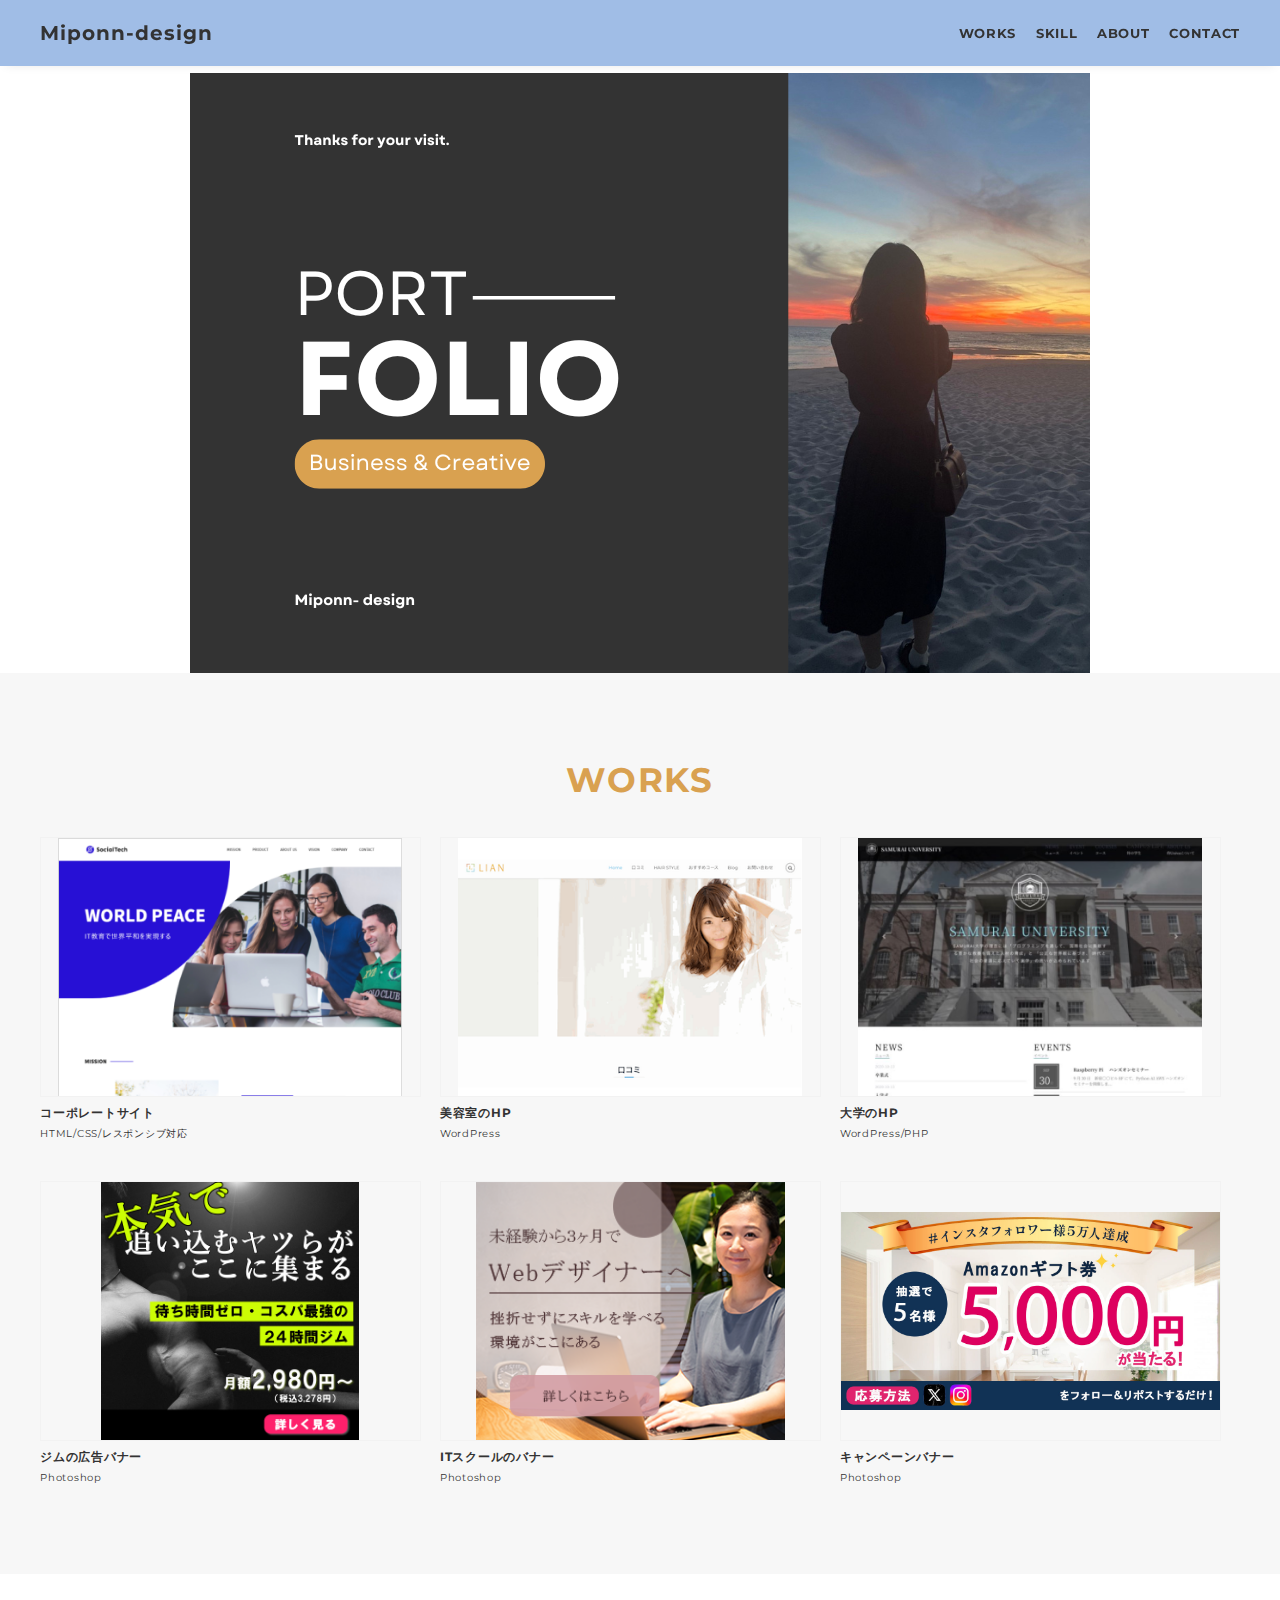
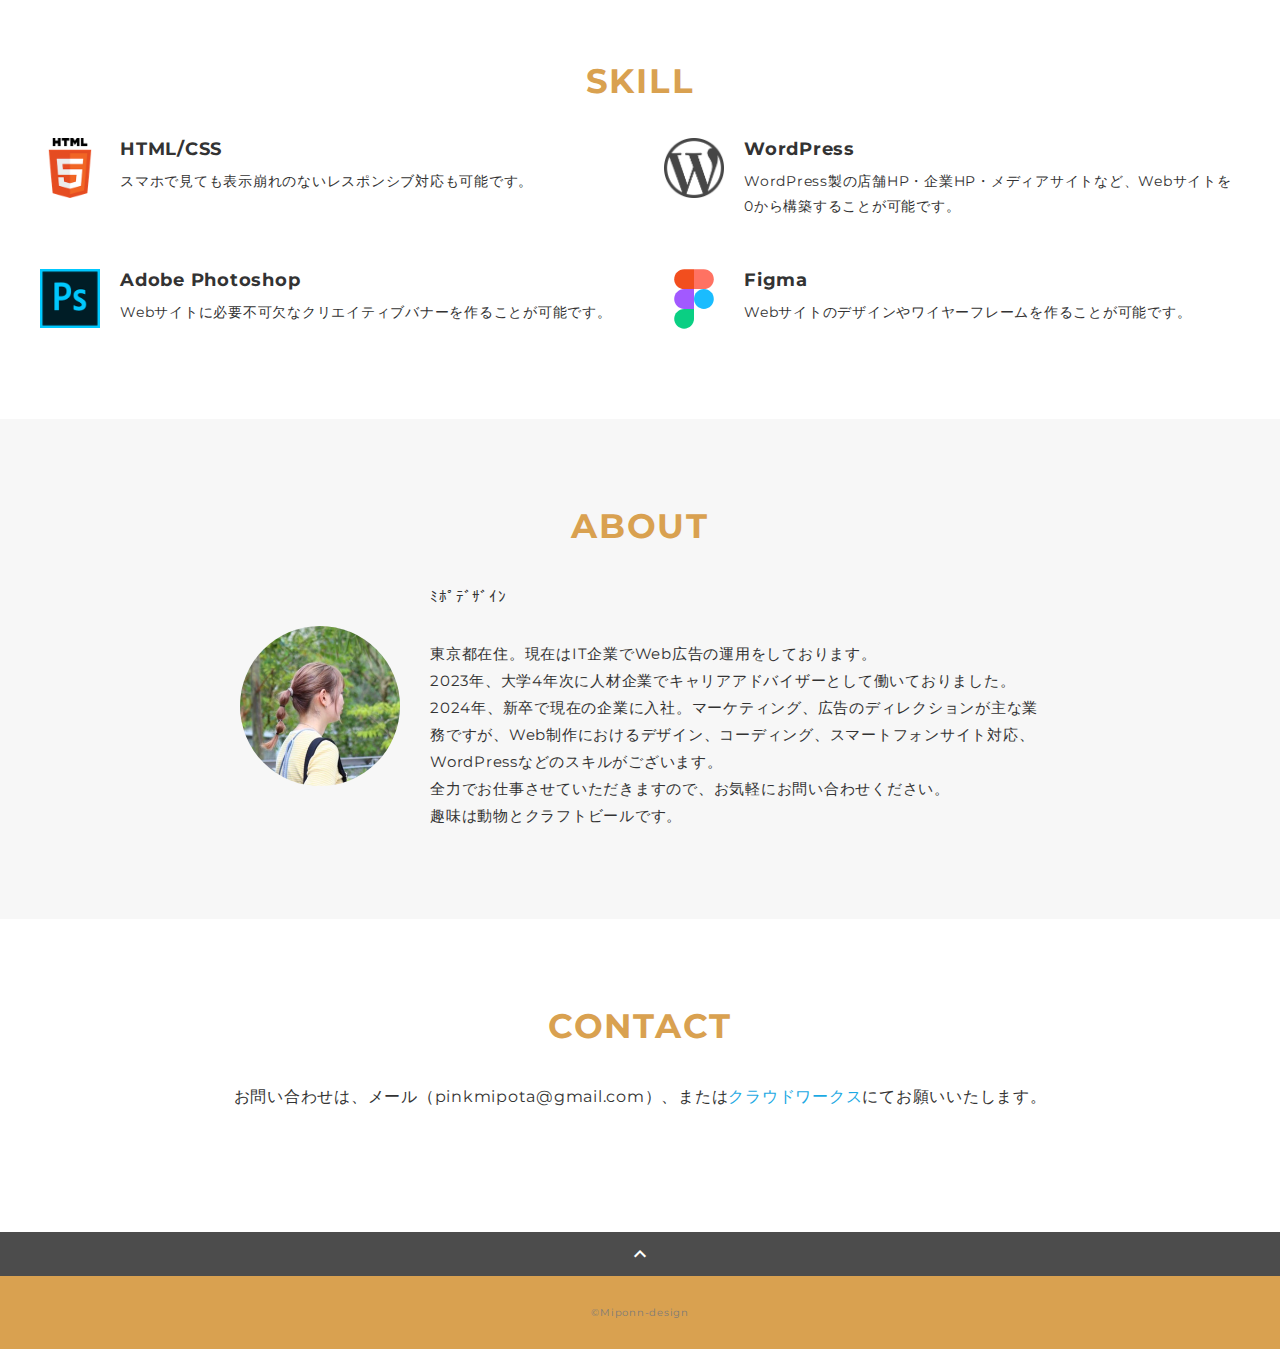
<file: index.html>
<!DOCTYPE html>
<html>
  <head>
    <meta charset="utf-8" />
    <meta
      name="viewport"
      content="width=device-width, initial-scale=1.0, maximum-scale=1.0, minimum-scale=1.0"
    />
    <title>Miponn-design Portfolio</title>
    <link rel="preconnect" href="https://fonts.gstatic.com" />
    <link
      href="https://fonts.googleapis.com/css2?family=Montserrat:wght@400;700&display=swap"
      rel="stylesheet"
    />
    <link
      href="https://fonts.googleapis.com/css?family=Material+Icons+Outlined"
      rel="stylesheet"
    />
    <link href="css/ress.css" media="all" rel="stylesheet" type="text/css" />
    <link href="css/style.css" media="all" rel="stylesheet" type="text/css" />
  </head>

  <body>
    <div class="wrapper">
      <!-- header -->
      <header class="header">
        <div class="container">
          <h1 class="header-logo">
            <a href="#">Miponn-design</a>
          </h1>
          <nav class="gnav">
            <ul class="gnav-list">
              <li class="gnav-item"><a href="#works">WORKS</a></li>
              <li class="gnav-item"><a href="#skill">SKILL</a></li>
              <li class="gnav-item"><a href="#about">ABOUT</a></li>
              <li class="gnav-item"><a href="#contact">CONTACT</a></li>
            </ul>
          </nav>
        </div>
      </header>
      <!-- /header -->

      <main class="content">
        <!-- mv -->
        <div class="mv">
          <div class="mv-container">
            <img src="img/portfolio-main.png" alt="メインビジュアル" />
          </div>
        </div>
        <!-- /mv -->

        <!-- works -->
        <section class="works section" id="works">
          <div class="container">
            <h2 class="title">WORKS</h2>
            <div class="works-list">
              <a class="works-item" href="works-1.html">
                <div class="works-img">
                  <img src="img/works/html1.png" alt="html1" />
                </div>
                <p class="works-name">コーポレートサイト</p>
                <p class="works-info">HTML/CSS/レスポンシブ対応</p>
              </a>
              <a class="works-item" href="works-3.html">
                <div class="works-img"><img src="img/works/wordpress1.png" alt="WordPress" /></div>
                <p class="works-name">美容室のHP</p>
                <p class="works-info">WordPress</p>
              </a>
              <a class="works-item" href="works-3.html">
                <div class="works-img">
                  <img src="img/works/wordpress2.png" alt="WordPress2" />
                </div>
                <p class="works-name">大学のHP</p>
                <p class="works-info">WordPress/PHP</p>
              </a>
              <a class="works-item" href="works-4.html">
                <div class="works-img">
                  <img src="img/works-detail/works4.jpg" alt="Photoshop" />
                </div>
                <p class="works-name">ジムの広告バナー</p>
                <p class="works-info">Photoshop</p>
              </a>
              <a class="works-item" href="works-5.html">
                <div class="works-img">
                  <img src="img/samuraibanner.png" alt="Photoshop" />
                </div>
                <p class="works-name">ITスクールのバナー</p>
                <p class="works-info">Photoshop</p>
              </a>
              <a class="works-item" href="works-6.html">
                <div class="works-img">
                  <img src="img/works-detail/インスタフォロワー達成記念キャンペーン のコピー 2.jpg" alt="インスタフォロワー記念キャンペーンバナー" />
                </div>
                <p class="works-name">キャンペーンバナー</p>
                <p class="works-info">Photoshop</p>
              </a>
            </div>
          </div>
        </section>
        <!-- /works -->

        <!-- skill -->
        <section class="skill section" id="skill">
          <div class="container">
            <h2 class="title">SKILL</h2>
            <div class="skill-list">
              <div class="skill-item">
                <p class="skill-img">
                  <img src="img/skills/html.png" alt="html" />
                </p>
                <div class="skill-body">
                  <h3 class="skill-name">HTML/CSS</h3>
                  <p class="skill-text">
                    スマホで見ても表示崩れのないレスポンシブ対応も可能です。
                  </p>
                </div>
              </div>
              <div class="skill-item">
                <p class="skill-img">
                  <img src="img/skills/wordpress.png" alt="wordpress" />
                </p>
                <div class="skill-body">
                  <h3 class="skill-name">WordPress</h3>
                  <p class="skill-text">
                    WordPress製の店舗HP・企業HP・メディアサイトなど、Webサイトを0から構築することが可能です。
                  </p>
                </div>
              </div>
              <div class="skill-item">
                <p class="skill-img">
                  <img src="img/skills/photoshop.png" alt="photoshop" />
                </p>
                <div class="skill-body">
                  <h3 class="skill-name">Adobe Photoshop</h3>
                  <p class="skill-text">
                    Webサイトに必要不可欠なクリエイティブバナーを作ることが可能です。
                  </p>
                </div>
              </div>
              <div class="skill-item">
                <p class="skill-img figma-img">
                  <img src="img/Figma-Icon.svg" alt="figma" />
                </p>
                <div class="skill-body">
                  <h3 class="skill-name">Figma</h3>
                  <p class="skill-text">
                    Webサイトのデザインやワイヤーフレームを作ることが可能です。
                  </p>
                </div>
              </div>
            </div>
          </div>
        </section>
        <!-- /skill -->

        <!-- about -->
        <section class="about section" id="about">
          <div class="container">
            <h2 class="title">ABOUT</h2>
            <div class="profile">
              <p class="profile-img">
                <img src="img/aboutme.jpg" alt="about" />
              </p>
              <div class="profile-body">
                <p>ﾐﾎﾟﾃﾞｻﾞｲﾝ</p>
                <p>
                  東京都在住。現在はIT企業でWeb広告の運用をしております。
                  <br />2023年、大学4年次に人材企業でキャリアアドバイザーとして働いておりました。
                  <br />2024年、新卒で現在の企業に入社。マーケティング、広告のディレクションが主な業務ですが、Web制作におけるデザイン、コーディング、スマートフォンサイト対応、WordPressなどのスキルがございます。
                  <br />全力でお仕事させていただきますので、お気軽にお問い合わせください。
                  <br />趣味は動物とクラフトビールです。
                </p>
              </div>
            </div>
          </div>
        </section>
        <!-- /about -->

        <!-- contact -->
        <section class="contact section" id="contact">
          <div class="container">
            <h2 class="title">CONTACT</h2>
            <p class="lead">
              お問い合わせは、<br
                class="sp-only"
              />メール（pinkmipota@gmail.com）、または<a href="https://crowdworks.jp/public/employees/5358830">クラウドワークス</a>にてお願いいたします。
            </p>
            <!-- <div class="contact-list">
              <a href="http://instagram.com/" target="_blank">
                <img src="img/icon_instagram.gif" alt="Instagram" />
              </a>
              <a
                href="https://www.facebook.com/profile.php?id=100082444556798&locale=ja_JP"
                target="_blank"
              >
                <img src="img/icon_facebook.gif" alt="Facebook" />
              </a>
            </div> -->
          </div>
        </section>
        <!-- /contact -->
        <div class="page-top" id="js-page-top">
          <span class="material-icons-outlined">expand_less</span>
        </div>
      </main>

      <!-- footer -->
      <footer class="footer">
        <div class="copyright">&copy;Miponn-design</div>
      </footer>
      <!-- /footer -->
    </div>
    <script src="https://ajax.googleapis.com/ajax/libs/jquery/3.6.0/jquery.min.js"></script>
    <script type="text/javascript" src="js/script.js"></script>
  </body>
</html>
</file>
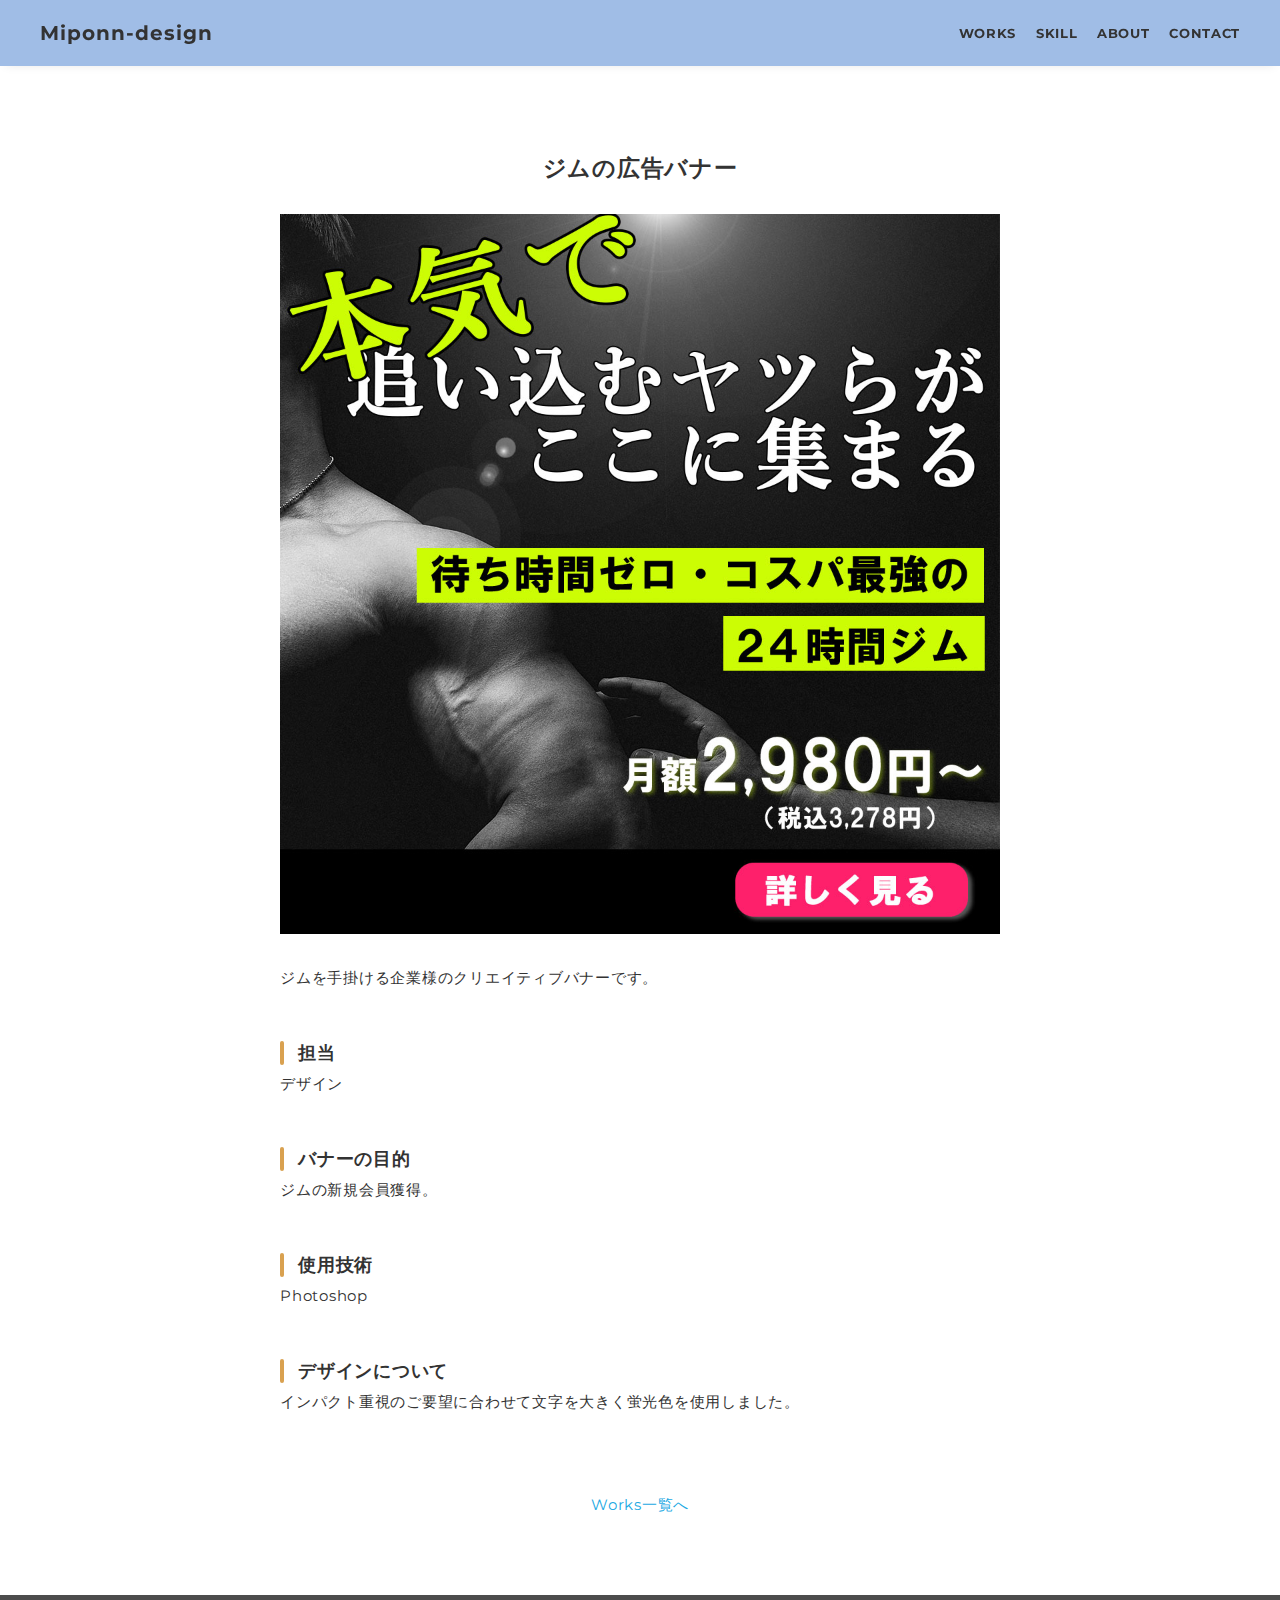
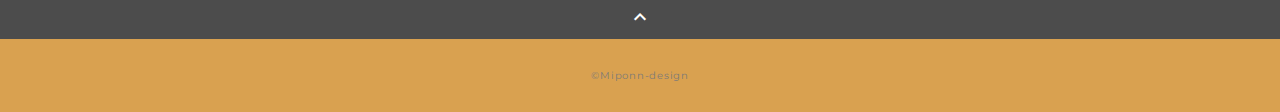
<file: works-4.html>
<!DOCTYPE html>
<html>
<head>
  <meta charset="utf-8">
  <meta name="viewport" content="width=device-width, initial-scale=1.0, maximum-scale=1.0, minimum-scale=1.0">
  <title>Miponn-design Portfolio</title>
  <link rel="preconnect" href="https://fonts.gstatic.com">
  <link href="https://fonts.googleapis.com/css2?family=Montserrat:wght@400;700&display=swap" rel="stylesheet">
  <link href="https://fonts.googleapis.com/css?family=Material+Icons+Outlined" rel="stylesheet">
  <link href="css/ress.css" media="all" rel="stylesheet" type="text/css" />
  <link href="css/style.css" media="all" rel="stylesheet" type="text/css" />
</head>

<body>
  <div class="wrapper">

    <!-- header -->
    <header class="header ">
      <div class="container">
        <h1 class="header-logo">
          <a href="index.html">Miponn-design</a>
        </h1>
        <nav class="gnav">
          <ul class="gnav-list">
            <li class="gnav-item"><a href="index.html#works">WORKS</a></li>
            <li class="gnav-item"><a href="index.html#skill">SKILL</a></li>
            <li class="gnav-item"><a href="index.html#about">ABOUT</a></li>
            <li class="gnav-item"><a href="index.html#contact">CONTACT</a></li>
          </ul>
        </nav>
      </div>
    </header>
    <!-- /header -->

    <main class="content">

      <article class="article">
        <div class="article-container">
          <h2 class="article-title">ジムの広告バナー</h2>
          <div class="article-body">
            <p style="text-align: center;">
              <img src="img/works-detail/works4.jpg" alt="ジムの広告バナー">
            </p>
            <p>
              ジムを手掛ける企業様のクリエイティブバナーです。
            </p>
            
            <h3>担当</h3>
            <p>デザイン</p>
            <h3>バナーの目的</h3>
            <p>ジムの新規会員獲得。</p>
            <h3>使用技術</h3>
            <p>Photoshop</p>
            <h3>デザインについて</h3>
            <p>
              インパクト重視のご要望に合わせて文字を大きく蛍光色を使用しました。
            </p>
          </div>
          <div class="home-link">
            <a href="index.html#works">Works一覧へ</a>
          </div>
        </div>
      </article>

      <div class="page-top" id="js-page-top">
        <span class="material-icons-outlined">expand_less</span>
      </div>
    </main>

    <!-- footer -->
    <footer class="footer">
      <div class="copyright">&copy;Miponn-design</div>
    </footer>
    <!-- /footer -->

  </div>
  <script src="https://ajax.googleapis.com/ajax/libs/jquery/3.6.0/jquery.min.js"></script>
  <script type='text/javascript' src="js/script.js"></script>
</body>
</html>
</file>
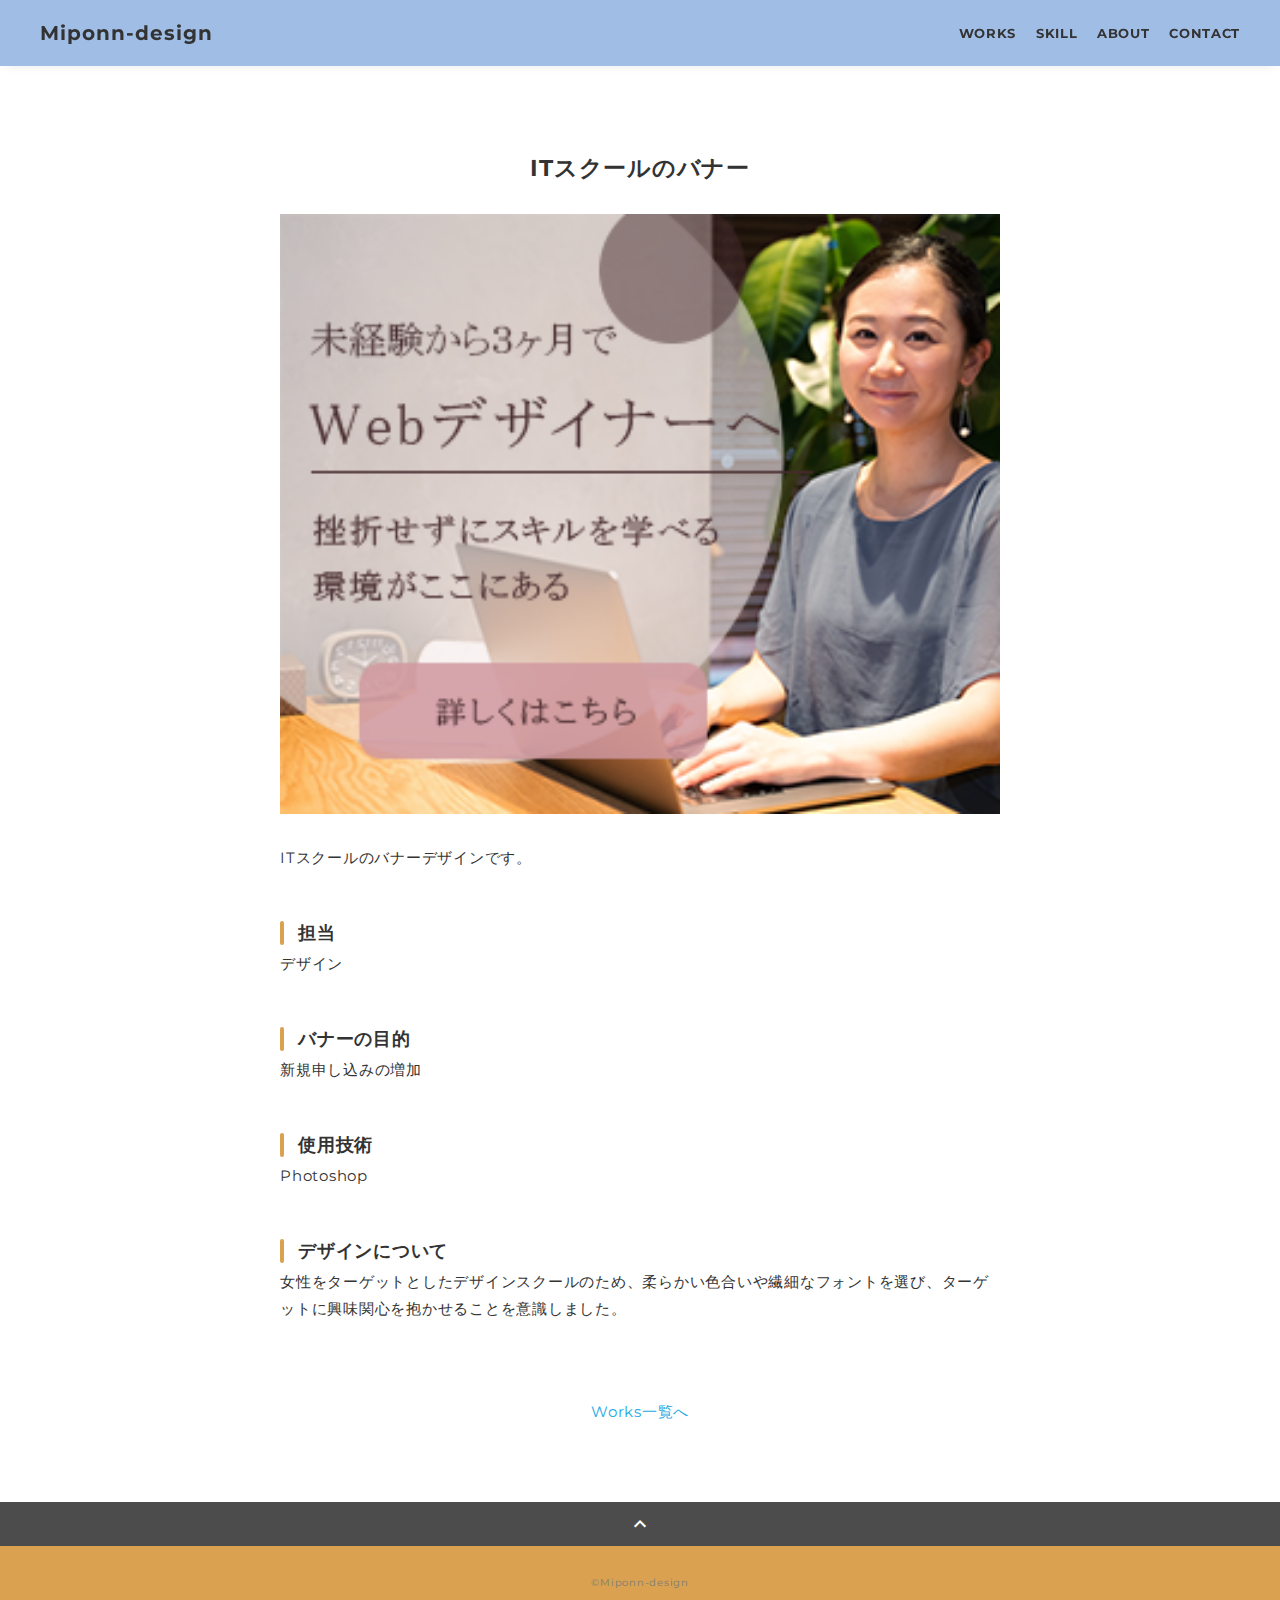
<file: works-5.html>
<!DOCTYPE html>
<html>
<head>
  <meta charset="utf-8">
  <meta name="viewport" content="width=device-width, initial-scale=1.0, maximum-scale=1.0, minimum-scale=1.0">
  <title>Miponn-design Portfolio</title>
  <link rel="preconnect" href="https://fonts.gstatic.com">
  <link href="https://fonts.googleapis.com/css2?family=Montserrat:wght@400;700&display=swap" rel="stylesheet">
  <link href="https://fonts.googleapis.com/css?family=Material+Icons+Outlined" rel="stylesheet">
  <link href="css/ress.css" media="all" rel="stylesheet" type="text/css" />
  <link href="css/style.css" media="all" rel="stylesheet" type="text/css" />
</head>

<body>
  <div class="wrapper">

    <!-- header -->
    <header class="header ">
      <div class="container">
        <h1 class="header-logo">
          <a href="index.html">Miponn-design</a>
        </h1>
        <nav class="gnav">
          <ul class="gnav-list">
            <li class="gnav-item"><a href="index.html#works">WORKS</a></li>
            <li class="gnav-item"><a href="index.html#skill">SKILL</a></li>
            <li class="gnav-item"><a href="index.html#about">ABOUT</a></li>
            <li class="gnav-item"><a href="index.html#contact">CONTACT</a></li>
          </ul>
        </nav>
      </div>
    </header>
    <!-- /header -->

    <main class="content">

      <article class="article">
        <div class="article-container">
          <h2 class="article-title">ITスクールのバナー</h2>
          <div class="article-body">
            <p>
              <img src="img/samuraibanner.png" alt="Photoshop">
            </p>
            <p>
              ITスクールのバナーデザインです。
            </p>
          
            <h3>担当</h3>
            <p>デザイン</p>
            <h3>バナーの目的</h3>
            <p>新規申し込みの増加</p>
            <h3>使用技術</h3>
            <p>Photoshop</p>
            <h3>デザインについて</h3>
            <p>
              女性をターゲットとしたデザインスクールのため、柔らかい色合いや繊細なフォントを選び、ターゲットに興味関心を抱かせることを意識しました。
            </p>
          </div>
          <div class="home-link">
            <a href="index.html#works">Works一覧へ</a>
          </div>
        </div>
      </article>

      <div class="page-top" id="js-page-top">
        <span class="material-icons-outlined">expand_less</span>
      </div>
    </main>

    <!-- footer -->
    <footer class="footer">
      <div class="copyright">&copy;Miponn-design</div>
    </footer>
    <!-- /footer -->

  </div>
  <script src="https://ajax.googleapis.com/ajax/libs/jquery/3.6.0/jquery.min.js"></script>
  <script type='text/javascript' src="js/script.js"></script>
</body>
</html>
</file>
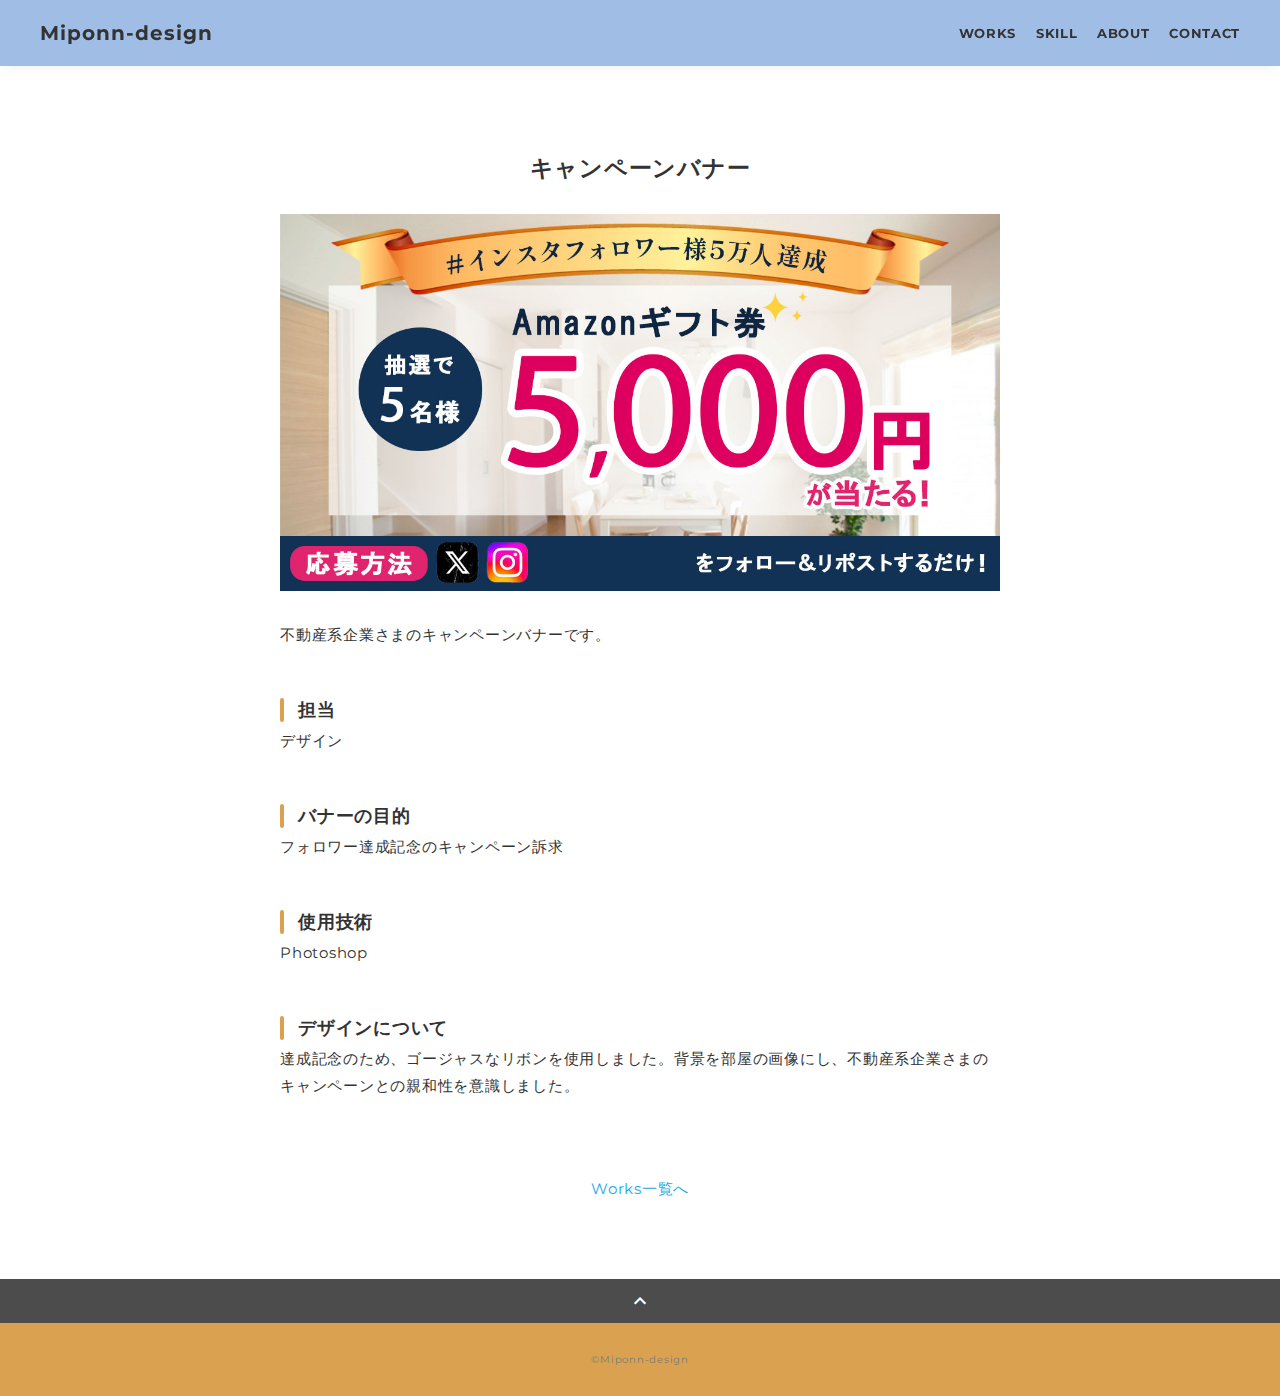
<file: works-6.html>
<!DOCTYPE html>
<html>
<head>
  <meta charset="utf-8">
  <meta name="viewport" content="width=device-width, initial-scale=1.0, maximum-scale=1.0, minimum-scale=1.0">
  <title>Miponn-design Portfolio</title>
  <link rel="preconnect" href="https://fonts.gstatic.com">
  <link href="https://fonts.googleapis.com/css2?family=Montserrat:wght@400;700&display=swap" rel="stylesheet">
  <link href="https://fonts.googleapis.com/css?family=Material+Icons+Outlined" rel="stylesheet">
  <link href="css/ress.css" media="all" rel="stylesheet" type="text/css" />
  <link href="css/style.css" media="all" rel="stylesheet" type="text/css" />
</head>

<body>
  <div class="wrapper">

    <!-- header -->
    <header class="header ">
      <div class="container">
        <h1 class="header-logo">
          <a href="index.html">Miponn-design</a>
        </h1>
        <nav class="gnav">
          <ul class="gnav-list">
            <li class="gnav-item"><a href="index.html#works">WORKS</a></li>
            <li class="gnav-item"><a href="index.html#skill">SKILL</a></li>
            <li class="gnav-item"><a href="index.html#about">ABOUT</a></li>
            <li class="gnav-item"><a href="index.html#contact">CONTACT</a></li>
          </ul>
        </nav>
      </div>
    </header>
    <!-- /header -->

    <main class="content">

      <article class="article">
        <div class="article-container">
          <h2 class="article-title">キャンペーンバナー</h2>
          <div class="article-body">
            <p>
              <img src="img/works-detail/インスタフォロワー達成記念キャンペーン のコピー 2.jpg" alt="キャンペーンバナー">
            </p>
            <p>
              不動産系企業さまのキャンペーンバナーです。
            </p>
            
            <h3>担当</h3>
            <p>デザイン</p>
            <h3>バナーの目的</h3>
            <p>フォロワー達成記念のキャンペーン訴求</p>
            <h3>使用技術</h3>
            <p>Photoshop</p>
            <h3>デザインについて</h3>
            <p>
              達成記念のため、ゴージャスなリボンを使用しました。背景を部屋の画像にし、不動産系企業さまのキャンペーンとの親和性を意識しました。
            </p>
           
          </div>
          <div class="home-link">
            <a href="index.html#works">Works一覧へ</a>
          </div>
        </div>
      </article>

      <div class="page-top" id="js-page-top">
        <span class="material-icons-outlined">expand_less</span>
      </div>
    </main>

    <!-- footer -->
    <footer class="footer">
      <div class="copyright">&copy;Miponn-design</div>
    </footer>
    <!-- /footer -->

  </div>
  <script src="https://ajax.googleapis.com/ajax/libs/jquery/3.6.0/jquery.min.js"></script>
  <script type='text/javascript' src="js/script.js"></script>
</body>
</html>
</file>
<file: css/ress.css>
/*!
 * ress.css • v3.0.1
 * MIT License
 * github.com/filipelinhares/ress
 */

/* # =================================================================
   # Global selectors
   # ================================================================= */

html {
  box-sizing: border-box;
  word-break: normal;
  -moz-tab-size: 4;
  tab-size: 4;

  -webkit-text-size-adjust: 100%; /* Prevent adjustments of font size after orientation changes in iOS */
}

*,
::before,
::after {
  box-sizing: inherit;
  background-repeat: no-repeat; /* Set `background-repeat: no-repeat` to all elements and pseudo elements */
}

::before,
::after {
  vertical-align: inherit;
  text-decoration: inherit; /* Inherit text-decoration and vertical align to ::before and ::after pseudo elements */
}

* {
  margin: 0;
  padding: 0; /* Reset `padding` and `margin` of all elements */
}

/* # =================================================================
   # General elements
   # ================================================================= */

hr {
  overflow: visible; /* Show the overflow in Edge and IE */
  height: 0; /* Add the correct box sizing in Firefox */
}

details,
main {
  display: block; /* Render the `main` element consistently in IE. */
}

summary {
  display: list-item; /* Add the correct display in all browsers */
}

small {
  font-size: 80%; /* Set font-size to 80% in `small` elements */
}

[hidden] {
  display: none; /* Add the correct display in IE */
}

abbr[title] {
  /* Add the correct text decoration in Chrome, Edge, IE, Opera, and Safari */
  text-decoration: underline;
  text-decoration: underline dotted;
  border-bottom: none; /* Remove the bottom border in Chrome 57 */
}

a {
  background-color: transparent; /* Remove the gray background on active links in IE 10 */
}

a:active,
a:hover {
  outline-width: 0; /* Remove the outline when hovering in all browsers */
}

code,
kbd,
pre,
samp {
  font-family: monospace, monospace; /* Specify the font family of code elements */
}

pre {
  font-size: 1em; /* Correct the odd `em` font sizing in all browsers */
}

b,
strong {
  font-weight: bolder; /* Add the correct font weight in Chrome, Edge, and Safari */
}

/* https://gist.github.com/unruthless/413930 */
sub,
sup {
  position: relative;
  font-size: 75%;
  line-height: 0;
  vertical-align: baseline;
}

sub {
  bottom: -.25em;
}

sup {
  top: -.5em;
}

/* # =================================================================
   # Forms
   # ================================================================= */

input {
  border-radius: 0;
}

/* Replace pointer cursor in disabled elements */
[disabled] {
  cursor: default;
}

[type="number"]::-webkit-container-spin-button,
[type="number"]::-webkit-outer-spin-button {
  height: auto; /* Correct the cursor style of increment and decrement buttons in Chrome */
}

[type="search"] {
  outline-offset: -2px; /* Correct the outline style in Safari */

  -webkit-appearance: textfield; /* Correct the odd appearance in Chrome and Safari */
}

[type="search"]::-webkit-search-decoration {
  -webkit-appearance: none; /* Remove the container padding in Chrome and Safari on macOS */
}

textarea {
  overflow: auto; /* Internet Explorer 11+ */
  resize: vertical; /* Specify textarea resizability */
}

button,
input,
optgroup,
select,
textarea {
  font: inherit; /* Specify font inheritance of form elements */
}

optgroup {
  font-weight: bold; /* Restore the font weight unset by the previous rule */
}

button {
  overflow: visible; /* Address `overflow` set to `hidden` in IE 8/9/10/11 */
}

button,
select {
  text-transform: none; /* Firefox 40+, Internet Explorer 11- */
}

/* Apply cursor pointer to button elements */
button,
[type="button"],
[type="reset"],
[type="submit"],
[role="button"] {
  cursor: pointer;
  color: inherit;
}

/* Remove container padding and border in Firefox 4+ */
button::-moz-focus-container,
[type="button"]::-moz-focus-container,
[type="reset"]::-moz-focus-container,
[type="submit"]::-moz-focus-container {
  padding: 0;
  border-style: none;
}

/* Replace focus style removed in the border reset above */
button:-moz-focusring,
[type="button"]::-moz-focus-container,
[type="reset"]::-moz-focus-container,
[type="submit"]::-moz-focus-container {
  outline: 1px dotted ButtonText;
}

button,
html [type="button"],
/* Prevent a WebKit bug where (2) destroys native `audio` and `video`controls in Android 4 */
[type="reset"],
[type="submit"] {
  -webkit-appearance: button; /* Correct the inability to style clickable types in iOS */
}

/* Remove the default button styling in all browsers */
button,
input,
select,
textarea {
  border-style: none;
  background-color: transparent;
}

/* Style select like a standard input */
select {
  -webkit-appearance: none; /* Chrome 41+ */
  -moz-appearance: none; /* Firefox 36+ */
}

select::-ms-expand {
  display: none; /* Internet Explorer 11+ */
}

select::-ms-value {
  color: currentColor; /* Internet Explorer 11+ */
}

legend {
  display: table; /* Correct the text wrapping in Edge and IE */
  max-width: 100%; /* Correct the text wrapping in Edge and IE */
  max-width: 100%; /* Correct the text wrapping in Edge 18- and IE */
  white-space: normal; /* Correct the text wrapping in Edge and IE */
  color: inherit; /* Correct the color inheritance from `fieldset` elements in IE */
  border: 0; /* Correct `color` not being inherited in IE 8/9/10/11 */
}

::-webkit-file-upload-button {
  font: inherit; /* Change font properties to `inherit` in Chrome and Safari */
  color: inherit;
  /* Correct the inability to style clickable types in iOS and Safari */

  -webkit-appearance: button;
}

/* # =================================================================
   # Specify media element style
   # ================================================================= */

img {
  border-style: none; /* Remove border when inside `a` element in IE 8/9/10 */
}

/* Add the correct vertical alignment in Chrome, Firefox, and Opera */
progress {
  vertical-align: baseline;
}

/* # =================================================================
   # Accessibility
   # ================================================================= */

/* Hide content from screens but not screenreaders */
@media screen {
  [hidden~="screen"] {
    display: inherit;
  }
  [hidden~="screen"]:not(:active):not(:focus):not(:target) {
    position: absolute !important;
    clip: rect(0 0 0 0) !important;
  }
}

/* Specify the progress cursor of updating elements */
[aria-busy="true"] {
  cursor: progress;
}

/* Specify the pointer cursor of trigger elements */
[aria-controls] {
  cursor: pointer;
}

/* Specify the unstyled cursor of disabled, not-editable, or otherwise inoperable elements */
[aria-disabled] {
  cursor: default;
}
</file>
<file: css/style.css>
body {
  font-family: "Montserrat", "Helvetica Neue", Arial,
    "Hiragino Kaku Gothic ProN", "Hiragino Sans", Meiryo, sans-serif;
  font-size: 15px;
  letter-spacing: 0.05em;
  color: #333;
}

a {
  transition: opacity 0.3s;
  text-decoration: none;
  color: #1ca9e3;
}

img {
  max-width: 100%;
  height: auto;
  vertical-align: bottom;
  border-style: none;
}
/* 
.title{
  color: #d9a150;
} */

.pc-only {
  display: block;
}

.sp-only {
  display: none;
}

/*--------------------------------
 レイアウト
---------------------------------*/
.wrapper {
  padding-top: 73px;
}

.section {
  padding: 90px 0;
}

/* ↓背景の変更はここ */
.section:nth-of-type(odd) {
  background-color: #f7f7f7;
}

.container {
  max-width: 1340px;
  margin: 0 auto;
  padding: 0 40px;
}

/*--------------------------------
 見出し
---------------------------------*/
.title {
  font-size: 34px;
  font-weight: bold;
  line-height: 1;
  margin-bottom: 40px;
  text-align: center;
  letter-spacing: 0.05em;
  color: #d9a150;
}

.lead {
  font-size: 16px;
  line-height: 1.8;
  margin-bottom: 30px;
}

/*--------------------------------
ヘッダー
---------------------------------*/
.header {
  position: fixed;
  top: 0;
  z-index: 1;
  width: 100%;
  background-color: #a0bde6;
  box-shadow: 0 5px 10px -6px rgba(0, 0, 0, 0.1);
}

.header .container {
  display: flex;
  align-items: center;
  justify-content: space-between;
  padding: 20px 40px;
}

.header-logo {
  font-size: 20px;
  font-weight: bold;
  line-height: 1.2;
  margin-right: 20px;
  letter-spacing: 0.05em;
}

.header-logo a {
  color: #333;
}

.gnav-list {
  display: flex;
  justify-content: space-between;
  list-style: none;
}

.gnav-item:not(:last-child) {
  margin-right: 20px;
}

.gnav-item a {
  position: relative;
  font-size: 13px;
  font-weight: bold;
  display: inline-block;
  padding: 5px 0;
  transition: 0.3s;
  letter-spacing: 0.05em;
  color: #333;
}
.gnav-item a:after {
  position: absolute;
  bottom: 0;
  left: 50%;
  width: 0;
  height: 3px;
  content: "";
  transition: 0.3s;
  -webkit-transform: translateX(-50%);
  transform: translateX(-50%);
  background-color: #333;
}

.gnav-item a:hover:after {
  width: 100%;
}

/*--------------------------------
 メインビジュアル
---------------------------------*/
.mv {
  display: flex;
  align-items: center;
  justify-content: center;
  height: auto;
  text-align: center;
}

.mv-container {
  position: relative;
  padding: 0 20px;
}

.mv-container img {
  width: 100%;
  height: auto;
}

/*--------------------------------
 Works
---------------------------------*/
.works-list {
  display: flex;
  flex-wrap: wrap;
  margin-bottom: -40px;
}

.works-item {
  width: 31.74603%;
  margin-right: 1.5873%;
  margin-bottom: 40px;
  color: #333;
}

.works-item:hover {
  opacity: 0.9;
}

.works-item:nth-of-type(3n) {
  margin-right: 0;
}

.works-img img {
  height: 260px;
  object-fit: contain;
  width: 100%;
  border: 1px solid #f2f2f2;
}

/* .works-img-sqare {
  width: 260px;
  height: 260px;
  object-fit: cover;
} */

.works-name {
  font-size: 12px;
  font-weight: bold;
  margin-top: 8px;
}

.works-info {
  font-size: 10px;
  margin-top: 5px;
}

/*--------------------------------
 Skill
---------------------------------*/
.skill-list {
  display: flex;
  flex-wrap: wrap;
  justify-content: space-between;
  margin-bottom: -50px;
}

.skill-item {
  display: flex;
  align-items: flex-start;
  justify-content: space-between;
  width: 48%;
  margin-bottom: 50px;
}

.skill-img {
  width: 60px;
  height: 60px;
  margin-right: 20px;
}

/* 追加部分 */
.figma-img {
  text-align: center;
}

.figma-img img {
  height: 60px;
}

.skill-body {
  flex: 1;
}

.skill-name {
  margin-bottom: 10px;
}

.skill-text {
  font-size: 14px;
  line-height: 1.8;
}

/*--------------------------------
 About
---------------------------------*/
.profile {
  display: flex;
  align-items: center;
  flex-wrap: wrap;
  max-width: 800px;
  margin: 0 auto;
}
.profile-img {
  width: 20%;
  height: 20%;
  margin-right: 30px;
  border-radius: 50%;
}
.profile-img img {
  border-radius: 50%;
}
.profile-body {
  flex: 1;
}

.profile-body p {
  font-size: 15px;
  line-height: 1.8;
}

.profile-body p:not(:last-child) {
  margin-bottom: 30px;
}

/*--------------------------------
 Contact
---------------------------------*/
.contact {
  text-align: center;
}

.contact-item:not(:last-child) {
  margin-right: 10px;
}

.contact-text {
  margin-top: 10px;
}
/*--------------------------------
 ページトップ
---------------------------------*/
.page-top {
  font-weight: bold;
  padding: 10px;
  cursor: pointer;
  text-align: center;
  background-color: #4c4c4c;
}

.page-top .material-icons-outlined {
  vertical-align: bottom;
  color: #fff;
}

/*--------------------------------
 フッター
---------------------------------*/
.footer {
  padding: 30px;
  background-color: #d9a150;
}

.copyright {
  font-size: 10px;
  text-align: center;
  color: #797979;
}

/*--------------------------------
 下層：Worksページ
---------------------------------*/
.article {
  padding: 80px 0;
}

.article-container {
  max-width: 1040px;
  margin: 0 auto;
  padding: 0 20px;
}

.article-title {
  margin-bottom: 30px;
  text-align: center;
}

.article-body {
  max-width: 720px;
  margin: 0 auto;
  margin-bottom: 80px;
}

.article-body h3 {
  position: relative;
  font-size: 18px;
  margin-bottom: 5px;
  padding-left: 1em;
}

.article-body img {
  width: 100%;
  height: auto;
}

.article-body h3:not(:first-child) {
  margin-top: 50px;
}

.article-body h3::before {
  position: absolute;
  top: 0;
  left: 0;
  width: 4px;
  height: 100%;
  content: "";
  border-radius: 3px;
  background-color: #d9a150;
}

.article-body p {
  font-size: 15px;
  line-height: 1.8;
  margin-bottom: 30px;
}

.home-link {
  text-align: center;
}

/*media Queries 767
----------------------------------------------------*/
@media screen and (max-width: 767px) {
  body {
    font-size: 14px;
  }

  .pc-only {
    display: none;
  }

  .sp-only {
    display: block;
  }

  /* 見出し */
  .title {
    font-size: 26px;
    margin-bottom: 20px;
  }

  .lead {
    font-size: 14px;
    line-height: 1.7;
    margin-bottom: 20px;
  }

  /* レイアウト */
  .wrapper {
    padding-top: 57px;
  }

  .section {
    padding: 60px 0;
  }

  .container {
    padding: 0 20px;
  }

  /* ヘッダー */
  .header .container {
    padding: 15px;
  }

  .header-logo {
    font-size: 15px;
    margin-right: 15px;
  }

  .gnav-item:not(:last-child) {
    margin-right: 10px;
  }

  .gnav-item a {
    font-size: 10px;
  }

  .gnav-item a:after {
    display: none;
  }

  /*  メインビジュアル */
  .mv {
    height: 60vh;
  }

  .mv-container {
    padding: 0 20px;
  }

  .mv-title {
    font-size: 30px;
  }
  .mv-subtitle {
    font-size: 16px;
    margin-bottom: 20px;
  }

  .mv-text {
    top: 75%;
    font-size: 14px;
    line-height: 1.7;
  }

  /* Works */
  .works-name {
    font-size: 12px;
  }

  .works-info {
    margin-top: 3px;
  }

  .works-list {
    justify-content: space-between;
  }

  .works-item {
    flex: 0 0 48%;
    margin-right: 0;
    margin-bottom: 30px;
  }

  /* Skill */
  .skill-list {
    display: block;
    margin-bottom: 0;
  }

  .skill-item {
    width: 100%;
    margin-bottom: 35px;
  }

  .skill-item:last-child {
    margin-bottom: 0;
  }

  .skill-name {
    margin-bottom: 5px;
  }

  .skill-text {
    font-size: 13px;
    line-height: 1.7;
  }

  /* About */
  .profile {
    display: block;
  }
  .profile-img {
    width: 150px;
    margin: 0 auto;
    margin-bottom: 25px;
  }

  .profile-body p {
    font-size: 14px;
    line-height: 1.7;
  }

  .profile-body p:not(:last-child) {
    margin-bottom: 20px;
  }

  /* フッター */
  .footer {
    padding: 20px;
  }

  /* 下層ページ */
  .article {
    padding: 50px 0;
  }

  .article-body h3 {
    font-size: 16px;
    padding-left: 0.8em;
  }

  .article-body h3:not(:first-child) {
    margin-top: 30px;
  }

  .article-body p {
    font-size: 14px;
    line-height: 1.7;
    margin-bottom: 20px;
  }
}
</file>
